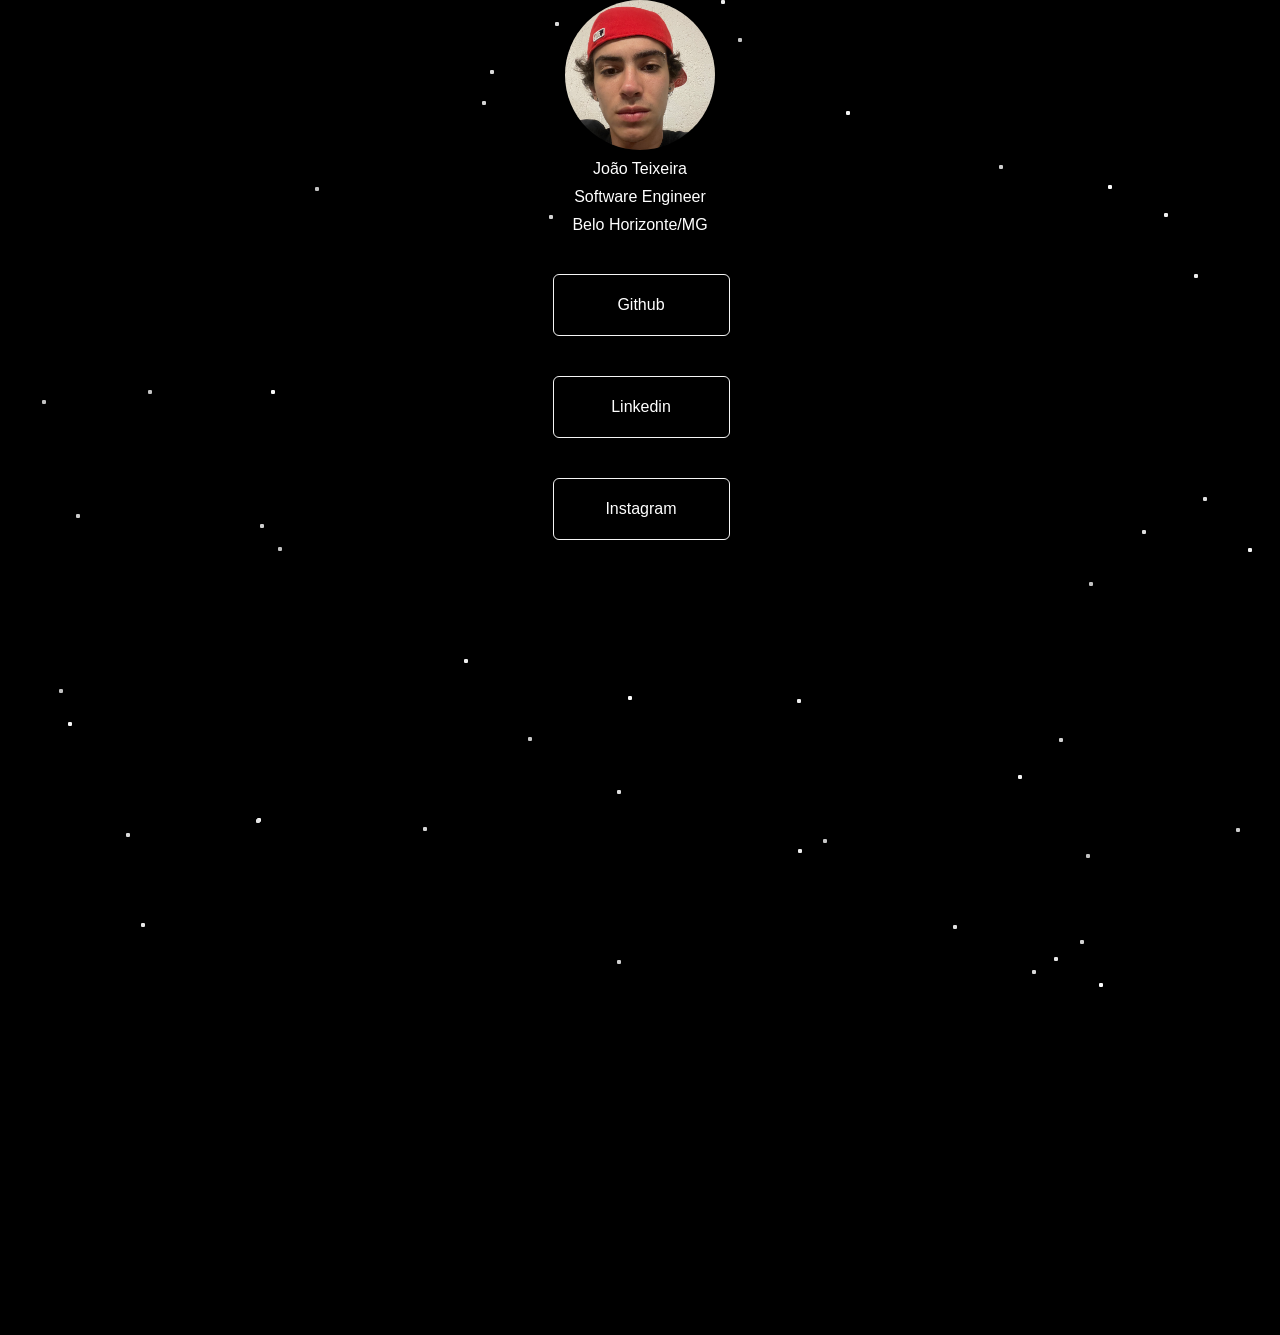
<file: index.html>
<!DOCTYPE html>
<html lang="pt-br">

<head>
    <link rel="stylesheet" type="text/css" href="./CSS/style.css">
    <link rel="stylesheet" type="text/css" href="./CSS/breakpoints.css">
    <link rel="stylesheet" type="text/css" href="./CSS/background.css">

    <link rel="icon" href="favicon.png" type="image/png">

    <meta charset="UTF-8" />
    <title>Teixeira</title>
</head>

<body id="home">

    <div class="bg"></div>

    <div class="star-field">
        <div class="layer"></div>
        <div class="layer"></div>
        <div class="layer"></div>
    </div>
    
    <div id="home-container">
        <div class="container-info">
            <div id="box-name-and-img">
                <img src="./Media/selfie.jpg" alt="image-avatar" id="image">
                <p class="text-style">
                    João Teixeira
                </p>
                <p class="text-style">
                    Software Engineer
                </p>
                <p class="text-style">
                    Belo Horizonte/MG
                </p>
            </div>
        </div>

        <div id="home-box">
            <div class="container-button">
                <a class="text home-button" target="_blank" href="https://github.com/txjao">
                    Github
                </a>
                <a class="text home-button" target="_blank"href="https://www.linkedin.com/in/jo%C3%A3o-victor-teixeira-4b1429195/">
                    Linkedin
                </a>
                <a class="text home-button" target="_blank" href="https://Instagram.com/tx.jsx/">
                    Instagram
                </a>
            </div>


</body>

</html>
</file>
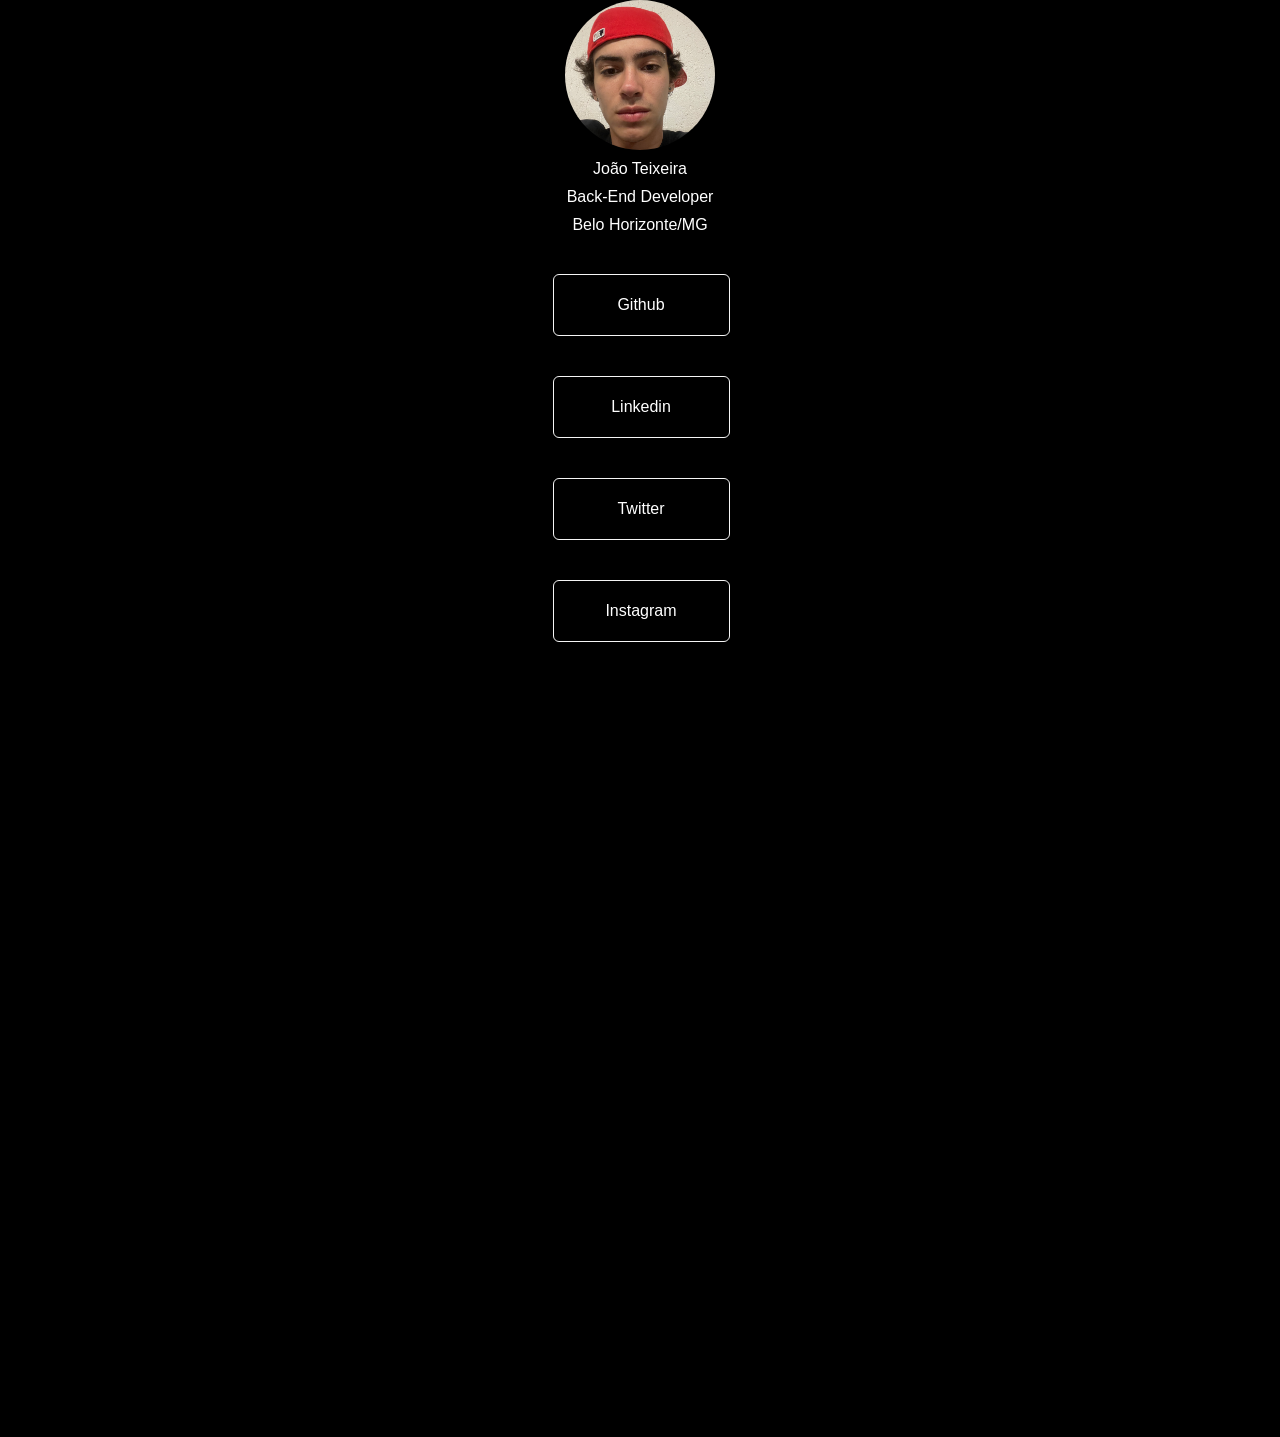
<file: public/index.html>
<!DOCTYPE html>
<html lang="pt-br">

<head>
    <link rel="stylesheet" type="text/css" href="../CSS/style.css">
    <link rel="stylesheet" type="text/css" href="../CSS/breakpoints.css">

    <link rel="icon" href="favicon.png" type="image/png">
    
    <meta charset="UTF-8" />
    <title>Teixeira</title>
</head>

<body id="home">
    <div class="main">
    </div>
    <div id="home-container">
        <div class="container-info">
            <div id="box-name-and-img">
                <img src="../Media/selfie.jpg" alt="image-avatar" id="image">
            <p class="text-style">
                João Teixeira
            </p>
            <p class="text-style">
                Back-End Developer
            </p>
            <p class="text-style">
                Belo Horizonte/MG
            </p>
        </div>
    </div>

        <div id="home-box">
            <div class="container-button"><a class="text home-button" target="_blank"
                    href="https://github.com/jvTeixeira">
                    Github
                </a>
                <a class="text home-button" target="_blank"
                    href="https://www.linkedin.com/in/jo%C3%A3o-victor-teixeira-4b1429195/">
                    Linkedin
                </a>
                <a class="text home-button" target="_blank" href="https://twitter.com/tttexera">
                    Twitter
                </a>
                <a class="text home-button" target="_blank" href="https://Instagram.com/tx_jao/">
                    Instagram
                </a>
            </div>
        </div>
</body>

</html>
</file>
<file: CSS/style.css>
* {
    padding: 0;
    margin: 0;
  }
  body{
    overflow-y: hidden;
    background: #000;
  }
  
  @keyframes zoom {
    0%{
        transform: scale(1);
    }
    100%{
        transform: scale(1.5);
    }
  }
  #home {
    overflow: hidden;
    display: flex;
    justify-content: center;
    align-items: center;
  }
  
  #home-container {
    min-height: 100vh;
    zoom: 185%;
    display: flex;
    align-items: center;
    flex-direction: column;
    justify-content: flex-start;
  }
  
  #home-box {
    margin-bottom: 830px;
    width: 500px;
    display: flex;
    align-items: center;
    flex-direction: column;
  }
  
  .container-button {
    width: 35%;
  }
  
  .container-info {
    display: flex;
    justify-content: flex-start;
    align-items: center;
    flex-direction: column;
    width: 100%;
  }
  
  .home-button {
    display: flex;
    justify-content: center;
    margin-top: 40px;
    height: 60px;
    border: 1px;

    border-color: whitesmoke;
    border-style: solid;
    
    border-radius: 6px;
    width: 100%;
    cursor: pointer;
  }
  
  .home-button:hover {
    transition: 0.2s;
    
    background: #005AA7;  /* fallback for old browsers */
    background: -webkit-linear-gradient(to top, #fff, #fff);  /* Chrome 10-25, Safari 5.1-6 */
    background: linear-gradient(to top, #fff, #fff);

    color: #000;
  }
  
  .text {
    text-decoration: none;
    font-family: sans-serif;
    color: white;
    display: flex;
    align-items: center;
    justify-content: center;
  }
  
  #image {
    width: 150px;
    height: 150px;
    object-fit: cover;
    border-radius: 60%;
  }
  
  .text-style {
    font-family: sans-serif;
    color: white;
  }
  
  #box-name-and-img {
    max-width: 150px;
    display: flex;
    align-items: center;
    justify-content: center;
    flex-direction: column;
  }
  
  .text-info {
    line-height: 0px;
    width: 200px;
    display: flex;
    align-items: center;
    justify-content: center;
    flex-direction: column;
  }
  p {
    margin-top: 10px;
  }
</file>
<file: CSS/breakpoints.css>
@media screen and (min-width: 1400px){
    #home-box{
        zoom: 0%;
        margin-bottom: 0px;
    }
    .container-button{
        margin-bottom: 0px;
    }
    .container-info{
        margin-bottom: 1px;
    }
}

@media screen and (min-width: 1200px){
    #home-container{
        zoom: 0%;
    }
    .container-button{
        margin-bottom: -35px;
    }
    .container-info{
    }
}

@media screen and (min-width: 700px){
    .container-info{
    }

@media screen and (max-width: 375px){
    body{
        overflow: hidden;
    }
        .home-container{
        }
    }
}
</file>
<file: CSS/background.css>
.bg {
    background: url(https://wallpaperaccess.com/full/39631.jpg) no-repeat;
    background-size: cover;
    height: 100%;
    width: 100%;
    position: fixed;
    top: 0;
    left: 0;
    z-index: -3;
}

.bg:before {
    content: "";
    width: 100%;
    height: 100%;
    background: #000;
    position: fixed;
    z-index: -1;
    top: 0;
    left: 0;
    opacity: 0.3;
}
@keyframes sf-fly-by-1 {
    from {
        transform: translateZ(-600px);
        opacity: 0.5;
    }
    to {
        transform: translateZ(0);
        opacity: 0.5;
    }
}
@keyframes sf-fly-by-2 {
    from {
        transform: translateZ(-1200px);
        opacity: 0.5;
    }
    to {
        transform: translateZ(-600px);
        opacity: 0.5;
    }
}
@keyframes sf-fly-by-3 {
    from {
        transform: translateZ(-1800px);
        opacity: 0.5;
    }
    to {
        transform: translateZ(-1200px);
        opacity: 0.5;
    }
}
.star-field {
    position: fixed;
    top: 0;
    left: 0;
    width: 100%;
    height: 100%;
    perspective: 600px;
    -webkit-perspective: 600px;
    z-index: -1;
}
.star-field .layer {
    box-shadow: -411px -476px #cccccc, 777px -407px #d4d4d4, -387px -477px #fcfcfc, -91px -235px #d4d4d4, 491px -460px #f7f7f7, 892px -128px #f7f7f7, 758px -277px #ededed, 596px 378px #cccccc, 647px 423px whitesmoke, 183px 389px #c7c7c7,
        524px -237px #f0f0f0, 679px -535px #e3e3e3, 158px 399px #ededed, 157px 249px #ededed, 81px -450px #ebebeb, 719px -360px #c2c2c2, -499px 473px #e8e8e8, -158px -349px #d4d4d4, 870px -134px #cfcfcf, 446px 404px #c2c2c2,
        440px 490px #d4d4d4, 414px 507px #e6e6e6, -12px 246px #fcfcfc, -384px 369px #e3e3e3, 641px -413px #fcfcfc, 822px 516px #dbdbdb, 449px 132px #c2c2c2, 727px 146px #f7f7f7, -315px -488px #e6e6e6, 952px -70px #e3e3e3,
        -869px -29px #dbdbdb, 502px 80px #dedede, 764px 342px #e0e0e0, -150px -380px #dbdbdb, 654px -426px #e3e3e3, -325px -263px #c2c2c2, 755px -447px #c7c7c7, 729px -177px #c2c2c2, -682px -391px #e6e6e6, 554px -176px #ededed,
        -85px -428px #d9d9d9, 714px 55px #e8e8e8, 359px -285px #cfcfcf, -362px -508px #dedede, 468px -265px #fcfcfc, 74px -500px #c7c7c7, -514px 383px #dbdbdb, 730px -92px #cfcfcf, -112px 287px #c9c9c9, -853px 79px #d6d6d6,
        828px 475px #d6d6d6, -681px 13px #fafafa, -176px 209px #f0f0f0, 758px 457px #fafafa, -383px -454px #ededed, 813px 179px #d1d1d1, 608px 98px whitesmoke, -860px -65px #c4c4c4, -572px 272px #f7f7f7, 459px 533px #fcfcfc,
        624px -481px #e6e6e6, 790px 477px #dedede, 731px -403px #ededed, 70px -534px #cccccc, -23px 510px #cfcfcf, -652px -237px whitesmoke, -690px 367px #d1d1d1, 810px 536px #d1d1d1, 774px 293px #c9c9c9, -362px 97px #c2c2c2,
        563px 47px #dedede, 313px 475px #e0e0e0, 839px -491px #e3e3e3, -217px 377px #d4d4d4, -581px 239px #c2c2c2, -857px 72px #cccccc, -23px 340px #dedede, -837px 246px white, 170px -502px #cfcfcf, 822px -443px #e0e0e0, 795px 497px #e0e0e0,
        -814px -337px #cfcfcf, 206px -339px #f2f2f2, -779px 108px #e6e6e6, 808px 2px #d4d4d4, 665px 41px #d4d4d4, -564px 64px #cccccc, -380px 74px #cfcfcf, -369px -60px #f7f7f7, 47px -495px #e3e3e3, -383px 368px #f7f7f7, 419px 288px #d1d1d1,
        -598px -50px #c2c2c2, -833px 187px #c4c4c4, 378px 325px whitesmoke, -703px 375px #d6d6d6, 392px 520px #d9d9d9, -492px -60px #c4c4c4, 759px 288px #ebebeb, 98px -412px #c4c4c4, -911px -277px #c9c9c9;
    transform-style: preserve-3d;
    position: absolute;
    top: 50%;
    left: 50%;
    height: 4px;
    width: 4px;
    border-radius: 2px;
}
.star-field .layer:nth-child(1) {
    animation: sf-fly-by-1 5s linear infinite;
}
.star-field .layer:nth-child(2) {
    animation: sf-fly-by-2 5s linear infinite;
}
.star-field .layer:nth-child(3) {
    animation: sf-fly-by-3 5s linear infinite;
}
</file>
